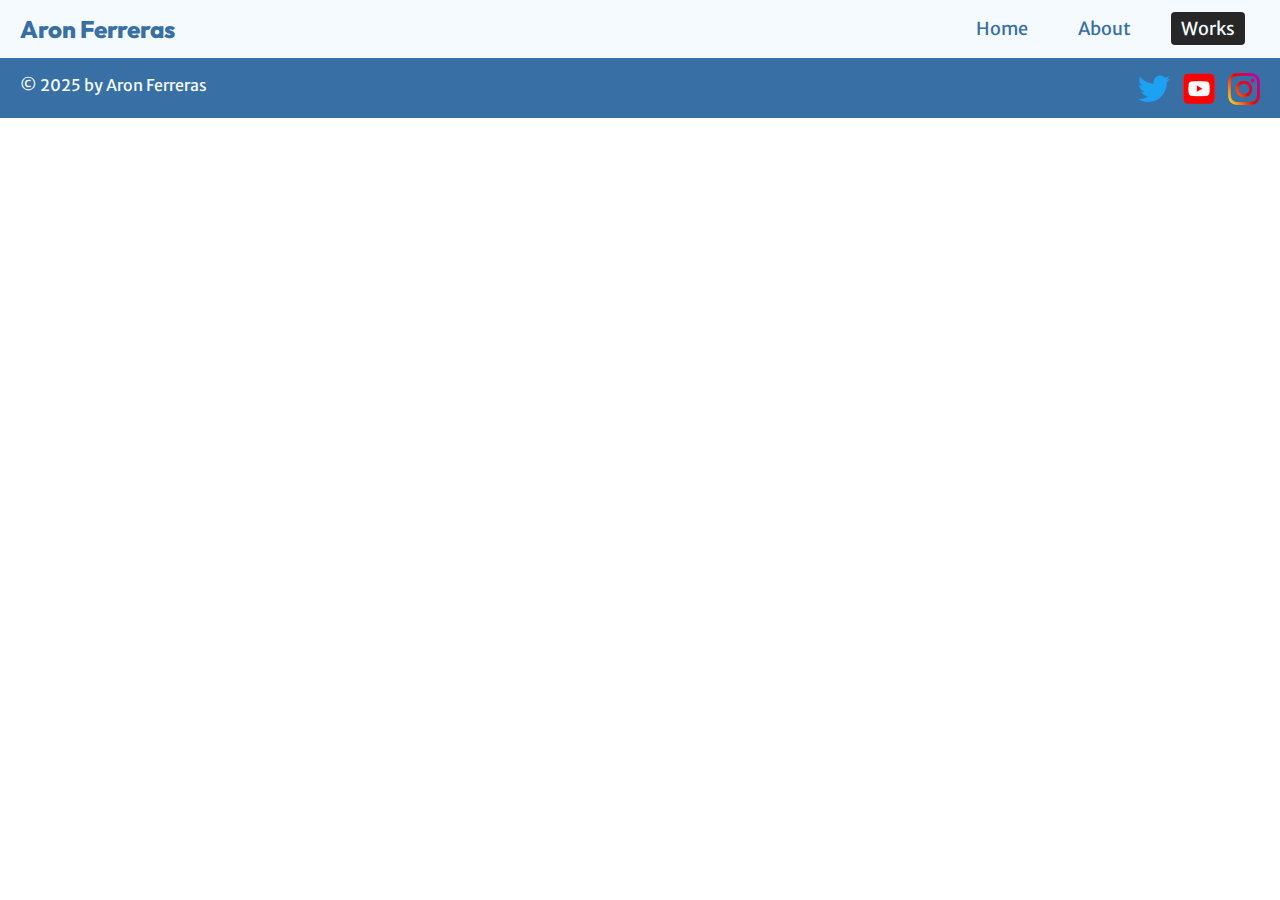
<file: art/index.html>
<!DOCTYPE html>
<html lang="en">
<head>
    <meta charset="UTF-8">
    <meta name="viewport" content="width=device-width, initial-scale=1.0">
    <title>Aron Ferreras | Art</title>
    <link rel="icon" type="image/x-icon" href="/assets/favicon.png">
    <link rel="preconnect" href="https://fonts.googleapis.com">
    <link rel="preconnect" href="https://fonts.gstatic.com" crossorigin>
    <link href="https://fonts.googleapis.com/css2?family=Merriweather+Sans:ital,wght@0,300..800;1,300..800&family=Outfit:wght@100..900&display=swap" rel="stylesheet">
    <link rel="stylesheet" href="../css/style.css">
</head>

<body>
    <header>
        <!-- 
        ==================================
        ==           NAV BAR            ==
        ================================== 
        -->
        <nav class="navbar">
            <div class="logo">
                <a href="../">Aron Ferreras</a>
            </div>
            <ul class="nav-links">
                <li><a href="../">Home</a></li>
                <li><a href="../biography/">About</a></li>
                <li><a href="../projects/" class="active">Works</a></li>
            </ul>
            <div class="menu-toggle">
                <span class="bar"></span>
                <span class="bar"></span>
                <span class="bar"></span>
            </div>
        </nav>
    </header>

    <main>
        <section></section>
    </main>

    <footer>
        <p>© 2025 by Aron Ferreras</p>

        <ul class="socials">
            <li>
                <a href="https://x.com/Davithy_" target="_blank"><img src="../assets/icon-logo-twitter.png"
                        alt="My Twitter page"></a>
            </li>
            <li>
                <a href="https://www.youtube.com/@davithy_" target="_blank"><img src="../assets/icon-logo-youtube.png"
                        alt="My Youtube channel"></a>
            </li>
            <li>
                <a href="https://www.instagram.com/davithy_/" target="_blank"><img src="../assets/icon-logo-instagram.png"
                        alt="My Instagram page"></a>
            </li>
        </ul>
    </footer>
<script src="../js/main.js"></script>
</body>

</html>
</file>
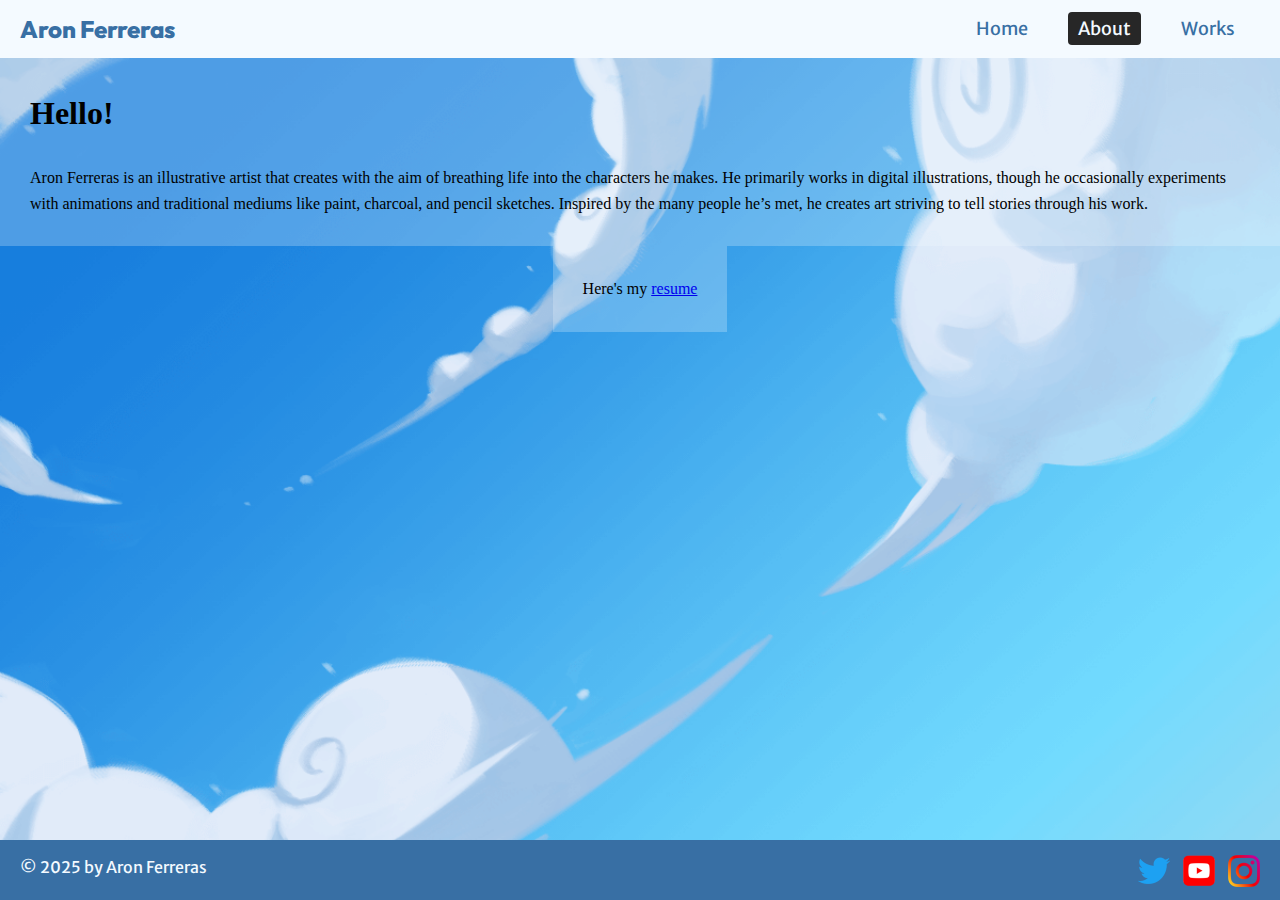
<file: biography/index.html>
<!DOCTYPE html>
<html lang="en">

<head>
    <meta charset="UTF-8">
    <meta name="viewport" content="width=device-width, initial-scale=1.0">
    <title>Aron Ferreras | Biography</title>
    <link rel="icon" type="image/x-icon" href="/assets/favicon.png">
    <link rel="preconnect" href="https://fonts.googleapis.com">
    <link rel="preconnect" href="https://fonts.gstatic.com" crossorigin>
    <link
        href="https://fonts.googleapis.com/css2?family=Merriweather+Sans:ital,wght@0,300..800;1,300..800&family=Outfit:wght@100..900&display=swap"
        rel="stylesheet">
    <link rel="stylesheet" href="../css/style.css">
</head>

<body>
    <header>
        <!-- 
        ==================================
        ==           NAV BAR            ==
        ================================== 
        -->
        <nav class="navbar">
            <div class="logo">
                <a href="../">Aron Ferreras</a>
            </div>
            <ul class="nav-links">
                <li><a href="../">Home</a></li>
                <li><a href="../biography/" class="active">About</a></li>
                <li><a href="../projects/">Works</a></li>
            </ul>
            <div class="menu-toggle">
                <span class="bar"></span>
                <span class="bar"></span>
                <span class="bar"></span>
            </div>
        </nav>
    </header>

    <div class="content-wrapper">
        <main class="blurb">
            <section>
                <h1> Hello! </h1>
                <br>
                <p> Aron Ferreras is an illustrative artist that creates with the aim of breathing life into the
                    characters he makes. He primarily works in digital illustrations, though he occasionally experiments
                    with animations and traditional mediums like paint, charcoal, and pencil sketches. Inspired by the
                    many people he’s met, he creates art striving to tell stories through his work. </p>
            </section>
            <section>
                <p>Here's my <a href="../resume/">resume</a></p>
            </section>
        </main>
    </div>

    <footer>
        <p>© 2025 by Aron Ferreras</p>

        <ul class="socials">
            <li>
                <a href="https://x.com/Davithy_" target="_blank"><img src="../assets/icon-logo-twitter.png"
                        alt="My Twitter page"></a>
            </li>
            <li>
                <a href="https://www.youtube.com/@davithy_" target="_blank"><img src="../assets/icon-logo-youtube.png"
                        alt="My Youtube channel"></a>
            </li>
            <li>
                <a href="https://www.instagram.com/davithy_/" target="_blank"><img src="../assets/icon-logo-instagram.png"
                        alt="My Instagram page"></a>
            </li>
        </ul>
    </footer>
    <script src="../js/main.js"></script>
</body>

</html>
</file>
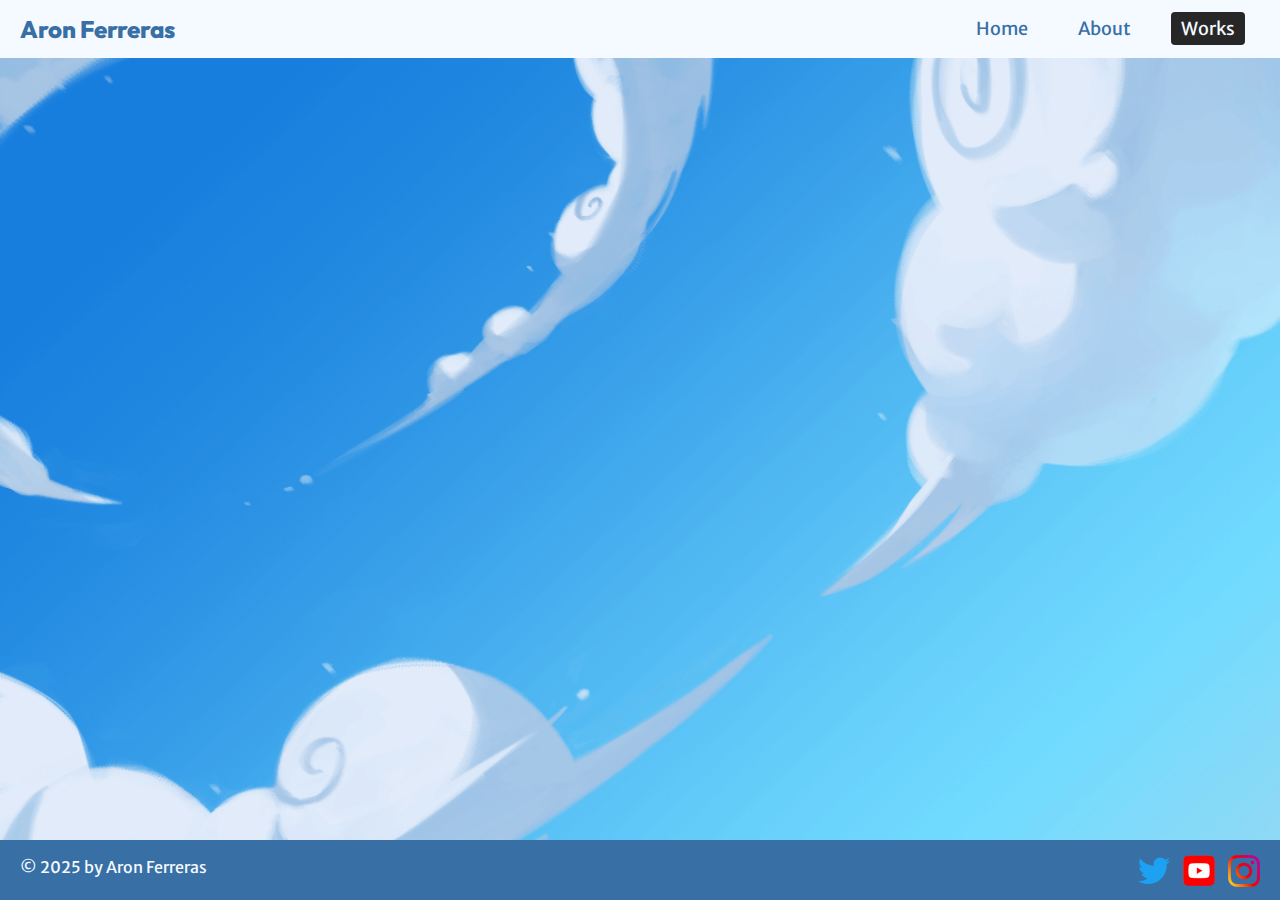
<file: projects/index.html>
<!DOCTYPE html>
<html lang="en">
<head>
    <meta charset="UTF-8">
    <meta name="viewport" content="width=device-width, initial-scale=1.0">
    <title>Aron Ferreras | Projects</title>
    <link rel="icon" type="image/x-icon" href="/assets/favicon.png">
    <link rel="preconnect" href="https://fonts.googleapis.com">
    <link rel="preconnect" href="https://fonts.gstatic.com" crossorigin>
    <link href="https://fonts.googleapis.com/css2?family=Merriweather+Sans:ital,wght@0,300..800;1,300..800&family=Outfit:wght@100..900&display=swap" rel="stylesheet">
    <link rel="stylesheet" href="../css/style.css">
</head>

<body class="">
    <header>
        <!-- 
        ==================================
        ==           NAV BAR            ==
        ================================== 
        -->
        <nav class="navbar">
            <div class="logo">
                <a href="../">Aron Ferreras</a>
            </div>
            <ul class="nav-links">
                <li><a href="../">Home</a></li>
                <li><a href="../biography/">About</a></li>
                <li><a href="../projects/" class="active">Works</a></li>
            </ul>
            <div class="menu-toggle">
                <span class="bar"></span>
                <span class="bar"></span>
                <span class="bar"></span>
            </div>
        </nav>
    </header>

    <main class="content-wrapper">
        <section>

        </section>
    </main>

    <footer>
        <p>© 2025 by Aron Ferreras</p>

        <ul class="socials">
            <li>
                <a href="https://x.com/Davithy_" target="_blank"><img src="../assets/icon-logo-twitter.png"
                        alt="My Twitter page"></a>
            </li>
            <li>
                <a href="https://www.youtube.com/@davithy_" target="_blank"><img src="../assets/icon-logo-youtube.png"
                        alt="My Youtube channel"></a>
            </li>
            <li>
                <a href="https://www.instagram.com/davithy_/" target="_blank"><img src="../assets/icon-logo-instagram.png"
                        alt="My Instagram page"></a>
            </li>
        </ul>
    </footer>
<script src="../js/main.js"></script>
</body>

</html>
</file>
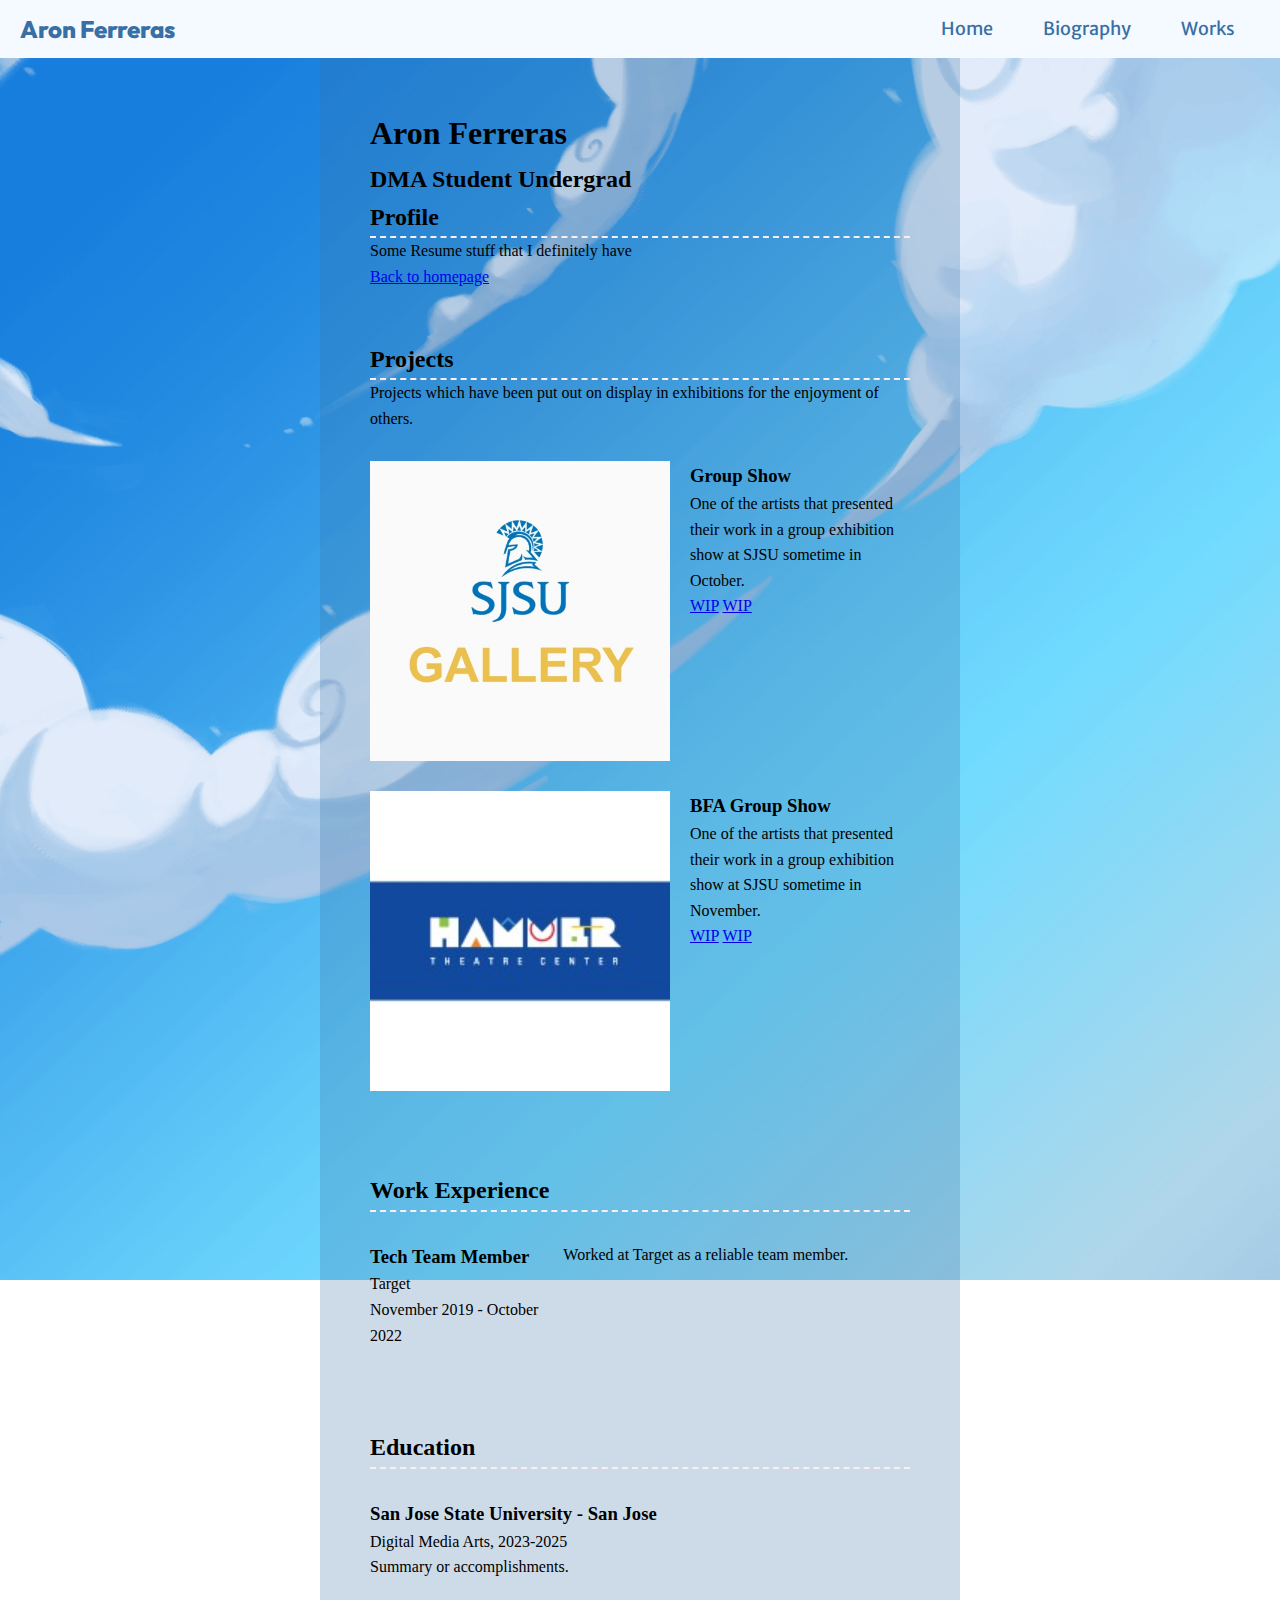
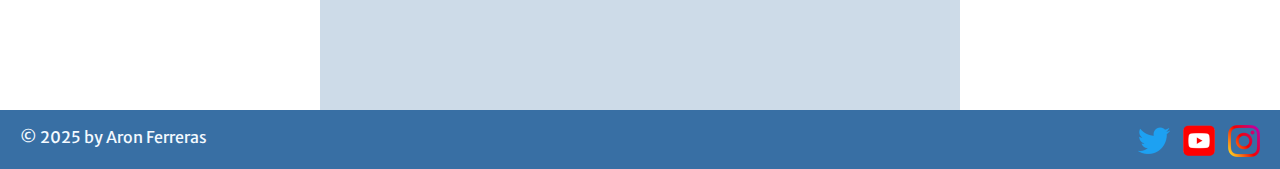
<file: resume/index.html>
<!DOCTYPE html>
<html lang="en">

<head>
    <meta charset="UTF-8">
    <meta name="viewport" content="width=device-width, initial-scale=1.0">
    <title>Aron Ferreras | Resume</title>
    <link rel="icon" type="image/x-icon" href="/assets/favicon.png">
    <link rel="preconnect" href="https://fonts.googleapis.com">
    <link rel="preconnect" href="https://fonts.gstatic.com" crossorigin>
    <link
        href="https://fonts.googleapis.com/css2?family=Merriweather+Sans:ital,wght@0,300..800;1,300..800&family=Outfit:wght@100..900&display=swap"
        rel="stylesheet">
    <link rel="stylesheet" href="../css/style.css">
</head>

<body class="resume">
    <header>
        <!-- 
        ==================================
        ==           NAV BAR            ==
        ================================== 
        -->
        <nav class="navbar">
            <div class="logo">
                <a href="../">Aron Ferreras</a>
            </div>
            <ul class="nav-links">
                <li><a href="../">Home</a></li>
                <li><a href="../biography/">Biography</a></li>
                <li><a href="../projects/">Works</a></li>
            </ul>
            <div class="menu-toggle">
                <span class="bar"></span>
                <span class="bar"></span>
                <span class="bar"></span>
            </div>
        </nav>
    </header>

    <main class="content-wrapper">
        <header>
            <div>
                <!-- Start content edits below this line. -->
                <h1>Aron Ferreras</h1>
                <h2>DMA Student Undergrad</h2>
            </div>
            <!-- End content edits here. -->
        </header>

        <!-- //  PROFILE  // -->
        <section class="resume-section">
            <!-- Start content edits below this line. -->
            <h2>Profile</h2>
            <p>Some Resume stuff that I definitely have</p>
            <a href="../">Back to homepage</a>

            <!-- End content edits here. -->
        </section>

        <!-- //  PROJECTS  // -->
        <section class="resume-section">
            <!-- Start content edits below this line. -->
            <h2>Projects</h2>
            <p>Projects which have been put out on display in exhibitions for the enjoyment of others.</p>

            <!-- To add more items, copy this whole <section></section> block-->
            <div class="project-wrapper">
                <section class="project-item">
                    <img src="../assets/group-show-500px.jpg" srcset="../assets/group-show.jpg x2" alt="SJSU Gallery logo"
                        width="" height="">
                    <h3>Group Show</h3>
                    <p>One of the artists that presented their work in a group exhibition show at SJSU sometime in
                        October.</p>
                    <!-- link to project -->
                    <a class="btn" href="#" target="_blank">WIP</a>
                    <!-- additional links, e.g. newsletter -->
                    <a class="btn" href="#" target="_blank">WIP</a>
                </section>

                <section class="project-item">
                    <img src="../assets/bfa-group-show-500px.jpg" srcset="../assets/bfa-group-show.jpg" alt="Works SJSU logo"
                        width="" height="">
                    <h3>BFA Group Show</h3>
                    <p>One of the artists that presented their work in a group exhibition show at SJSU sometime in
                        November.</p>
                    <!-- link to project -->
                    <a class="btn" href="#" target="_blank">WIP</a>
                    <!-- additional links, e.g. newsletter -->
                    <a class="btn" href="#" target="_blank">WIP</a>
                </section>
            </div>
            <!-- End content edits here. -->
        </section>

        <!-- //  WORK EXPERIENCE  // -->
        <section class="resume-section">
            <!-- Start content edits below this line.  -->
            <h2>Work Experience</h2>
            <p></p>

            <!-- To add more items, copy this whole <section></section> block -->
            <section class="work-item">
                <div class="work-details">
                    <h3>Tech Team Member</h3>
                    <p>Target</p>
                    <p>November 2019 - October 2022</p>
                </div>

                <div class="work-summary">
                    <p>Worked at Target as a reliable team member.</p>
                </div>
            </section>

            <!-- End content edits here. -->
        </section>

        <!-- //  EDUCATION & CERTIFICATIONS  // -->
        <section class="resume-section">
            <!-- Start content edits below this line.  -->
            <h2>Education</h2>

            <!-- To add more items, copy this whole <section></section> block -->
            <section class="education-item">
                <h3>San Jose State University - San Jose</h3>
                <p>Digital Media Arts, 2023-2025</p>
                <p>Summary or accomplishments.</p>
            </section>

            <!-- End content edits here. -->
        </section>
    </main>

    <footer>
        <p>© 2025 by Aron Ferreras</p>

        <ul class="socials">
            <li>
                <a href="https://x.com/Davithy_" target="_blank"><img src="../assets/icon-logo-twitter.png"
                        alt="My Twitter page"></a>
            </li>
            <li>
                <a href="https://www.youtube.com/@davithy_" target="_blank"><img src="../assets/icon-logo-youtube.png"
                        alt="My Youtube channel"></a>
            </li>
            <li>
                <a href="https://www.instagram.com/davithy_/" target="_blank"><img src="../assets/icon-logo-instagram.png"
                        alt="My Instagram page"></a>
            </li>
        </ul>
    </footer>
    <script src="../js/main.js"></script>
</body>

</html>
</file>
<file: css/style.css>
/*
CSS RESETS:
 Border box reset:
https://www.paulirish.com/2012/box-sizing-border-box-ftw/
 62.5% Fix: https: //www.aleksandrhovhannisyan.com/blog/62-5-percent-font-size-trick/
*/

/* CSS HEX
--alice-blue: #f4faffff;
--bice-blue: #386fa4ff;
--raisin-black: #272727ff;
--madder: #a31621ff;
--rojo: #db222aff; */
/* Basic styles for the navbar */

/* =========================================
CSS RESETS
========================================= */

html {
    box-sizing: border-box;
    font-size: 62.5%;
}

*,
*:before,
*:after {
    box-sizing: inherit;
    margin: 0;
    padding: 0;
}

html,
body {
    height: 100%;
}

body {
    font-size: 1.6rem;
    /* font-size 1.6rem is now the same as 16px */
    line-height: 1.6;
}

/* =========================================
NAV BAR
========================================= */

.navbar {
    display: flex;
    justify-content: space-between;
    align-items: center;
    padding: 10px 20px;
    background-color: #f4faffff;
    /* Green background */
    color: #386fa4ff;
    font-family: "Merriweather Sans", sans-serif;
}

/* Logo styling */
.logo a {
    color: #386fa4ff;
    font-family: "Cal Sans", sans-serif;
    text-decoration: none;
    font-size: 24px;
    font-family: "Outfit", sans-serif;
    font-weight: 800;
}

/* Navigation links styling */
.nav-links {
    display: flex;
    list-style: none;
}

.nav-links li {
    margin: 0 15px;
}

.nav-links a {
    color: #386fa4ff;
    text-decoration: none;
    font-size: 18px;
    transition: color 0.3s, text-decoration 0.3s, background-color 0.3s;
    padding: 5px 10px;
}

.nav-links a:hover,
.nav-links a.active {
    color: #f4faffff;
    /* Lighter color for active/hover */
    background-color: #272727ff;
    /* Darker green background on hover */
    border-radius: 4px;
    /* Optional: rounded corners */
}

/* Menu toggle button for mobile view */
.menu-toggle {
    display: none;
    flex-direction: column;
    cursor: pointer;
}

.menu-toggle .bar {
    background-color: #386fa4ff;
    height: 3px;
    width: 25px;
    margin: 5px;
}

/* Responsive styling */
@media (max-width: 768px) {
    .nav-links {
        display: none;
        flex-direction: column;
        width: 100%;
        position: absolute;
        top: 60px;
        left: 0;
        background-color: #f4faffff;
        /* Green background for mobile view */
    }

    .nav-links a:hover,
    .nav-links a.active {
        color: #f4faffff;
        /* Lighter color for active/hover */
        background-color: #272727ff;
        /* Darker green background on hover */
        border-radius: 4px;
        /* Optional: rounded corners */
    }

    .nav-links.active {
        display: flex;
    }

    .nav-links li {
        margin: 10px 0;
        text-align: center;
    }

    .menu-toggle {
        display: flex;
    }
}

/* =========================================
IMAGE SLIDESHOW
========================================= */

.slideshow {
    max-width: 100%;
    position: relative;
    margin: auto;
    background-color: black;
}

.slides {
    display: none;
    width: 100%;
    opacity: 0.75;
}

.prev,
.next {
    cursor: pointer;
    position: absolute;
    top: 50%;
    width: auto;
    margin-top: -22px;
    padding: 16px;
    color: #f4faffff;
    font-weight: bold;
    font-size: 18px;
    transition: 0.6s ease;
    border-radius: 0 3px 3px 0;
    user-select: none;
}

.next {
    right: 0;
    border-radius: 3px 0 0 3px;
}

.prev:hover,
.next:hover {
    color: #f4faffff;
    background-color: #272727ff;
}

.fade {
    animation-name: fade;
    animation-duration: 1.5s;
}

@keyframes fade {
    from {
        opacity: 0.35
    }

    to {
        opacity: 0.75
    }
}

/* =========================================
FLEXBOX BODY
========================================= */

body {
    display: flex;
    flex-direction: column;
}

.content-wrapper {
    flex: 1 0 auto;
    margin: 0 auto;
    background: url(../assets/skybg.png) no-repeat;
    background-size: cover;
    display: flex;
    padding: 0;
    width: 100%;
    flex-direction: column;
}

main {
    padding: 0;
    display: flex;
    flex-direction: row;
    flex-wrap: wrap;
    justify-content: center;
}

section {
    flex: 0 1 auto;
    /* for a grid that wraps, set an initial size for each section in flex: */
    /* flex: 0 1 200px; */
    padding: 0;
    /* add margin if you don't want to use gap in flex container (main) */
}

/* =========================================
MEDIA QUERIES
========================================= */

@media screen and (max-width:650px) {
 /* css for mobile here  */
}

/* =========================================
BIO BLURB
========================================= */

.blurb section{
    width: auto;
    background: rgba(244, 250, 255, 0.25);
    padding: 30px;
}

/* =========================================
FOOTER
========================================= */

footer {
    font-family: "Merriweather Sans", sans-serif;
    background: #386fa4ff; 
    color: #f4faffff;
}

.socials{
    list-style-type: none;
    padding: 0;
}

.socials li {
    display: inline-block;
    margin-left: 10px;
}

.socials img {
    width: 32px;
}

.socials img:hover {
    opacity: 0.5;
}

@media screen and (min-width: 860px) {
    footer {    
    display: flex;
    justify-content: space-between;
    padding: 15px 20px 5px;
    }
}
@media screen and (max-width: 859px) {
    footer {
        text-align: center;
        padding: 10px;
    }
}


/* ======================================== 
RESUME
========================================= */
.resume {
    background: url(../assets/skybg.png) no-repeat;
    background-size: cover;
    display: flex;
}

.resume .content-wrapper {
    max-width: 50%;
    background: none;
    background-color: rgba(56, 112, 164, 0.25);
    padding: 50px;
}

.resume-section {
    margin-bottom: 50px;
}

.resume-section h2 {
    border-bottom: 2px dashed rgb(250, 238, 241);
}

.download-link {
    position: fixed;
    top: 80px;
    left: 5px;
    font-size: 1.5rem;
}

@media screen and (max-width:1200px) {
    .download-link {
        position: absolute;
    }
}

@media screen and (max-width:500px) {
    .resume header::before {
        height:200px;
    }
    h1 {
        font-size: 5.2rem;
    }
    h2 {
        font-size: 2.8rem;
    }
}

/* Projects 
--------------------------------------------*/
.project-item {
    margin: 30px 0;
}

.project-item img {
    width: 300px;
}

@media screen and (min-width:860px) {
    .project-item {
        display: flow-root;
    }
    .project-item img {
        float: left;
        margin-right: 20px;
    }
}


@media screen and (min-width:650px) and (max-width:859px) {
    .project-wrapper {
        display: grid;
        grid-template-columns: repeat(2, 1fr);
        column-gap: 20px;
    }
    .project-item img {
        width: 100%;
    }
}

@media screen and (max-width:500px) {
    .project-item img {
        width: 100%;
        margin: 10px;
    }
}

/* Work Experience 
--------------------------------------------*/
.work-item {
    margin: 30px 0;
}
.work-details p {
    margin: 0;
}
@media screen and (min-width:860px){
    .work-item {
        display: grid;
        grid-template-columns: 1fr 2fr;
        column-gap: 20px;
    }
    .work-summary p:first-child {
        margin-top: 0;
    }
}

/* Education 
--------------------------------------------*/
.education-item{
    margin: 30px 0;
}
.education-item p {
    margin: 0;
}
</file>
